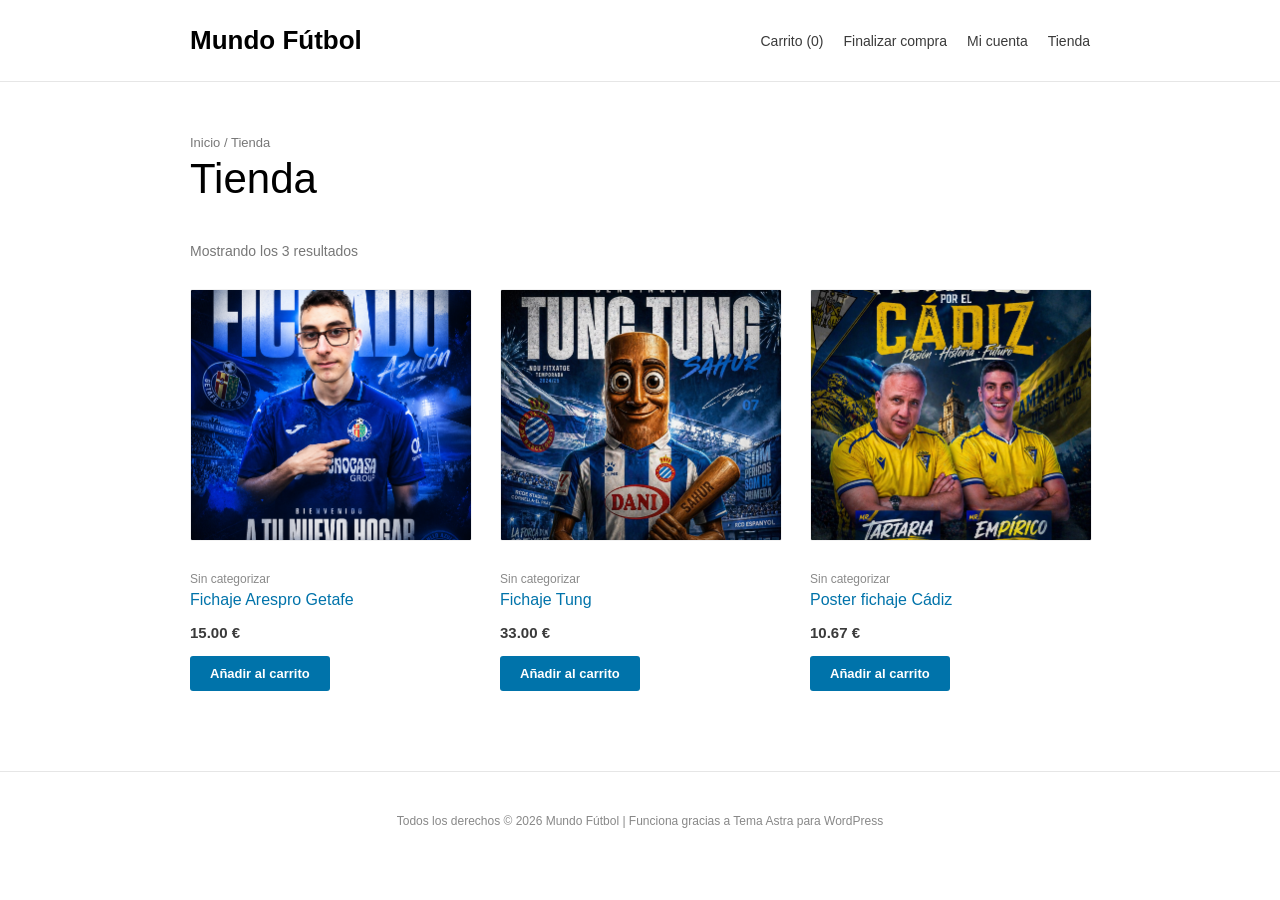
<file: index.html>
<!DOCTYPE html>
<html lang="es">
<head>
    <meta charset="UTF-8">
    <meta name="viewport" content="width=device-width, initial-scale=1.0">
    <title>Tienda - Mundo Fútbol</title>
    <link rel="stylesheet" href="style.css">
</head>
<body>

    <header>
        <div class="container header-container">
            <h1 class="logo" onclick="location.href='index.html'">Mundo Fútbol</h1>
            <nav>
                <ul>
                    <li><a href="carrito.html">Carrito (<span id="cart-count">0</span>)</a></li>
                    <li><a href="finalizar-compra.html">Finalizar compra</a></li>
                    <li><a href="#">Mi cuenta</a></li>
                    <li><a href="index.html">Tienda</a></li>
                </ul>
            </nav>
        </div>
    </header>

    <main class="container main-content">
        <p class="breadcrumb">Inicio / Tienda</p>
        <h2 class="page-title">Tienda</h2>
        <p class="results-meta">Mostrando los 3 resultados</p>

        <section class="products-grid">
            <div class="product-card">
                <div class="product-image-wrapper">
                    <img src="fotos/arespro.jpg.PNG" alt="Fichaje Arespro Getafe">
                </div>
                <div class="product-meta">
                    <p class="product-category">Sin categorizar</p>
                    <h3 class="product-title">Fichaje Arespro Getafe</h3>
                    <p class="product-price">15.00 €</p>
                </div>
                <button class="btn-add" onclick="addToCart('Fichaje Arespro Getafe', 15.00, 'fotos/arespro.jpg.PNG')">Añadir al carrito</button>
            </div>

            <div class="product-card">
                <div class="product-image-wrapper">
                    <img src="fotos/tung.jpg.png" alt="Fichaje Tung">
                </div>
                <div class="product-meta">
                    <p class="product-category">Sin categorizar</p>
                    <h3 class="product-title">Fichaje Tung</h3>
                    <p class="product-price">33.00 €</p>
                </div>
                <button class="btn-add" onclick="addToCart('Fichaje Tung', 33.00, 'fotos/tung.jpg.png')">Añadir al carrito</button>
            </div>

            <div class="product-card">
                <div class="product-image-wrapper">
                    <img src="fotos/cadiz.jpg.png" alt="Poster fichaje Cádiz">
                </div>
                <div class="product-meta">
                    <p class="product-category">Sin categorizar</p>
                    <h3 class="product-title">Poster fichaje Cádiz</h3>
                    <p class="product-price">10.67 €</p>
                </div>
                <button class="btn-add" onclick="addToCart('Poster fichaje Cádiz', 10.67, 'fotos/cadiz.jpg.png')">Añadir al carrito</button>
            </div>
        </section>
    </main>

    <footer>
        <div class="container">
            <p>Todos los derechos © 2026 Mundo Fútbol | Funciona gracias a Tema Astra para WordPress</p>
        </div>
    </footer>

    <script>
        function addToCart(name, price, img) {
            let cart = JSON.parse(localStorage.getItem('futbolCart')) || [];
            cart.push({name, price, img});
            localStorage.setItem('futbolCart', JSON.stringify(cart));
            updateCount();
            alert(`¡${name} añadido al carrito!`);
        }

        function updateCount() {
            let cart = JSON.parse(localStorage.getItem('futbolCart')) || [];
            document.getElementById('cart-count').innerText = cart.length;
        }

        window.onload = () => {
            updateCount();
        }
    </script>
</body>
</html>
</file>
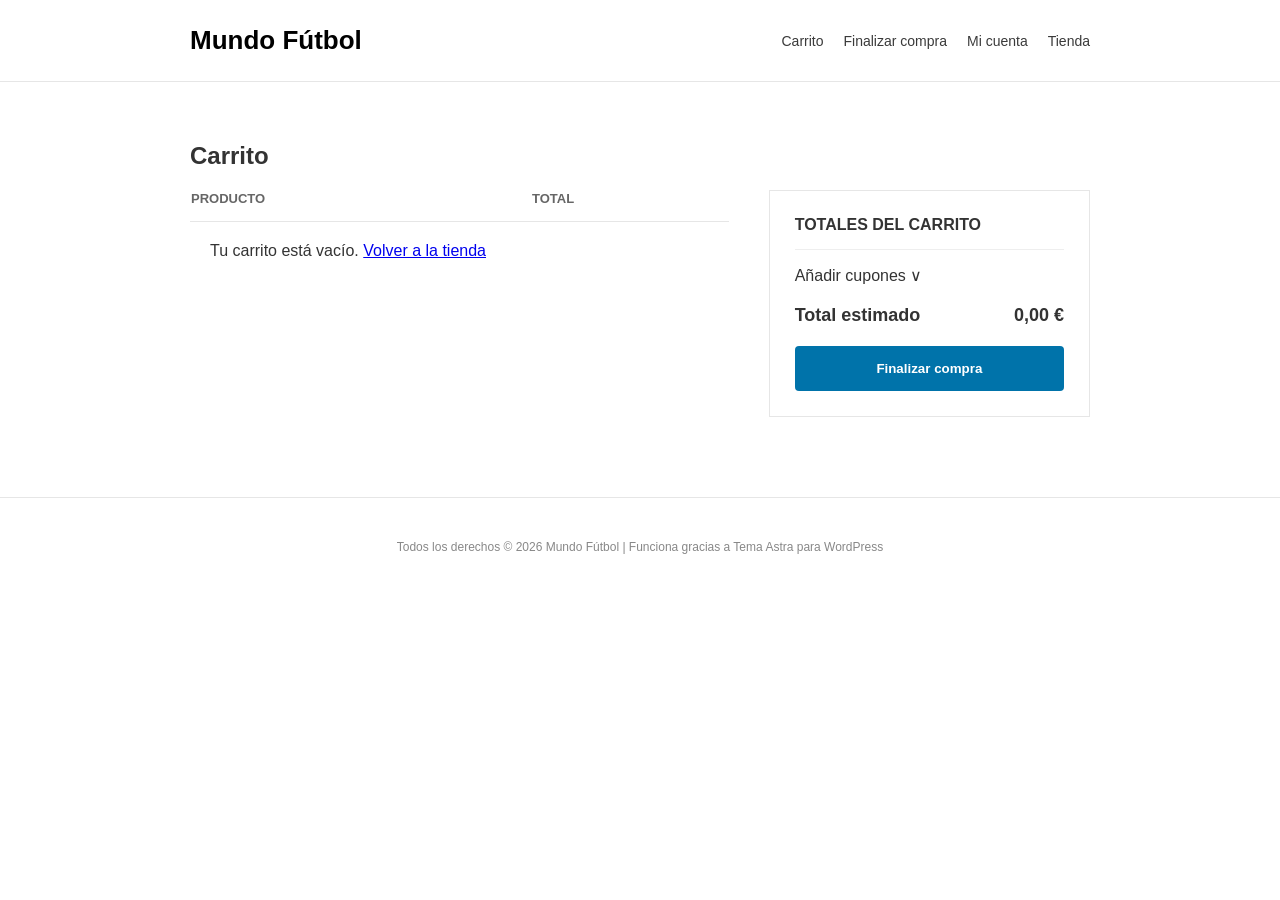
<file: carrito.html>
<!DOCTYPE html>
<html lang="es">
<head>
    <meta charset="UTF-8">
    <title>Carrito - Mundo Fútbol</title>
    <link rel="stylesheet" href="style.css">
</head>
<body class="cart-page">

    <div id="wp-admin-bar-sim">
        <div class="left">
            <span>Mundo Fútbol</span>
            <span>Editar la página</span>
        </div>
        <div class="right">Hola, Toni</div>
    </div>

    <header>
        <div class="container header-container">
            <h1 class="logo" onclick="location.href='index.html'">Mundo Fútbol</h1>
            <nav>
                <ul>
                    <li><a href="carrito.html">Carrito</a></li>
                    <li><a href="finalizar-compra.html">Finalizar compra</a></li>
                    <li><a href="#">Mi cuenta</a></li>
                    <li><a href="index.html">Tienda</a></li>
                </ul>
            </nav>
        </div>
    </header>

    <main class="container main-content">
        <h2 class="cart-title">Carrito</h2>
        
        <div class="cart-layout">
            <div class="cart-table-container">
                <table class="cart-table">
                    <thead>
                        <tr>
                            <th class="product-name">PRODUCTO</th>
                            <th class="product-total">TOTAL</th>
                        </tr>
                    </thead>
                    <tbody id="cart-items-body">
                        </tbody>
                </table>
            </div>

            <div class="cart-totals">
                <h3>TOTALES DEL CARRITO</h3>
                <div class="coupon-section">
                    <span>Añadir cupones</span>
                    <span class="arrow">∨</span>
                </div>
                <div class="total-row">
                    <span class="total-label">Total estimado</span>
                    <span class="total-amount" id="cart-final-total">0,00 €</span>
                </div>
                <button class="btn-checkout" onclick="location.href='finalizar-compra.html'">Finalizar compra</button>
            </div>
        </div>
    </main>

    <footer>
        <div class="container">
            <p>Todos los derechos © 2026 Mundo Fútbol | Funciona gracias a Tema Astra para WordPress</p>
        </div>
    </footer>

    <script>
        function renderCart() {
            let cart = JSON.parse(localStorage.getItem('futbolCart')) || [];
            let tbody = document.getElementById('cart-items-body');
            let totalDisplay = document.getElementById('cart-final-total');
            let total = 0;
            tbody.innerHTML = '';

            if (cart.length === 0) {
                tbody.innerHTML = '<tr><td colspan="2" style="padding: 20px;">Tu carrito está vacío. <a href="index.html">Volver a la tienda</a></td></tr>';
                totalDisplay.innerText = '0,00 €';
                return;
            }

            cart.forEach((item, index) => {
                total += item.price;
                
                // CORRECCIÓN DE IMAGEN: Si falla la ruta, busca en la carpeta /fotos/
                tbody.innerHTML += `
                    <tr>
                        <td class="product-info">
                            <img src="${item.img}" class="cart-thumb" onerror="this.src='fotos/${item.img.split('/').pop()}';">
                            <div class="details">
                                <a href="#" class="item-name">${item.name}</a>
                                <p class="item-price">${item.price.toFixed(2).replace('.', ',')} €</p>
                                <p class="item-desc">Poster del nuevo fichaje.</p>
                                <div class="qty-control">
                                    <button type="button" onclick="alert('Funcionalidad de cantidad en desarrollo')">-</button> 
                                    <input type="text" value="1" readonly> 
                                    <button type="button" onclick="alert('Funcionalidad de cantidad en desarrollo')">+</button>
                                    <span class="delete-icon" onclick="removeItem(${index})" title="Eliminar">🗑</span>
                                </div>
                            </div>
                        </td>
                        <td class="product-total-val">${item.price.toFixed(2).replace('.', ',')} €</td>
                    </tr>`;
            });
            totalDisplay.innerText = total.toFixed(2).replace('.', ',') + ' €';
        }

        function removeItem(index) {
            let cart = JSON.parse(localStorage.getItem('futbolCart')) || [];
            cart.splice(index, 1);
            localStorage.setItem('futbolCart', JSON.stringify(cart));
            renderCart();
            // Actualizamos el contador si tienes uno en el header
            if(window.updateCount) window.updateCount();
        }

        window.onload = renderCart;
    </script>
</body>
</html>
</file>
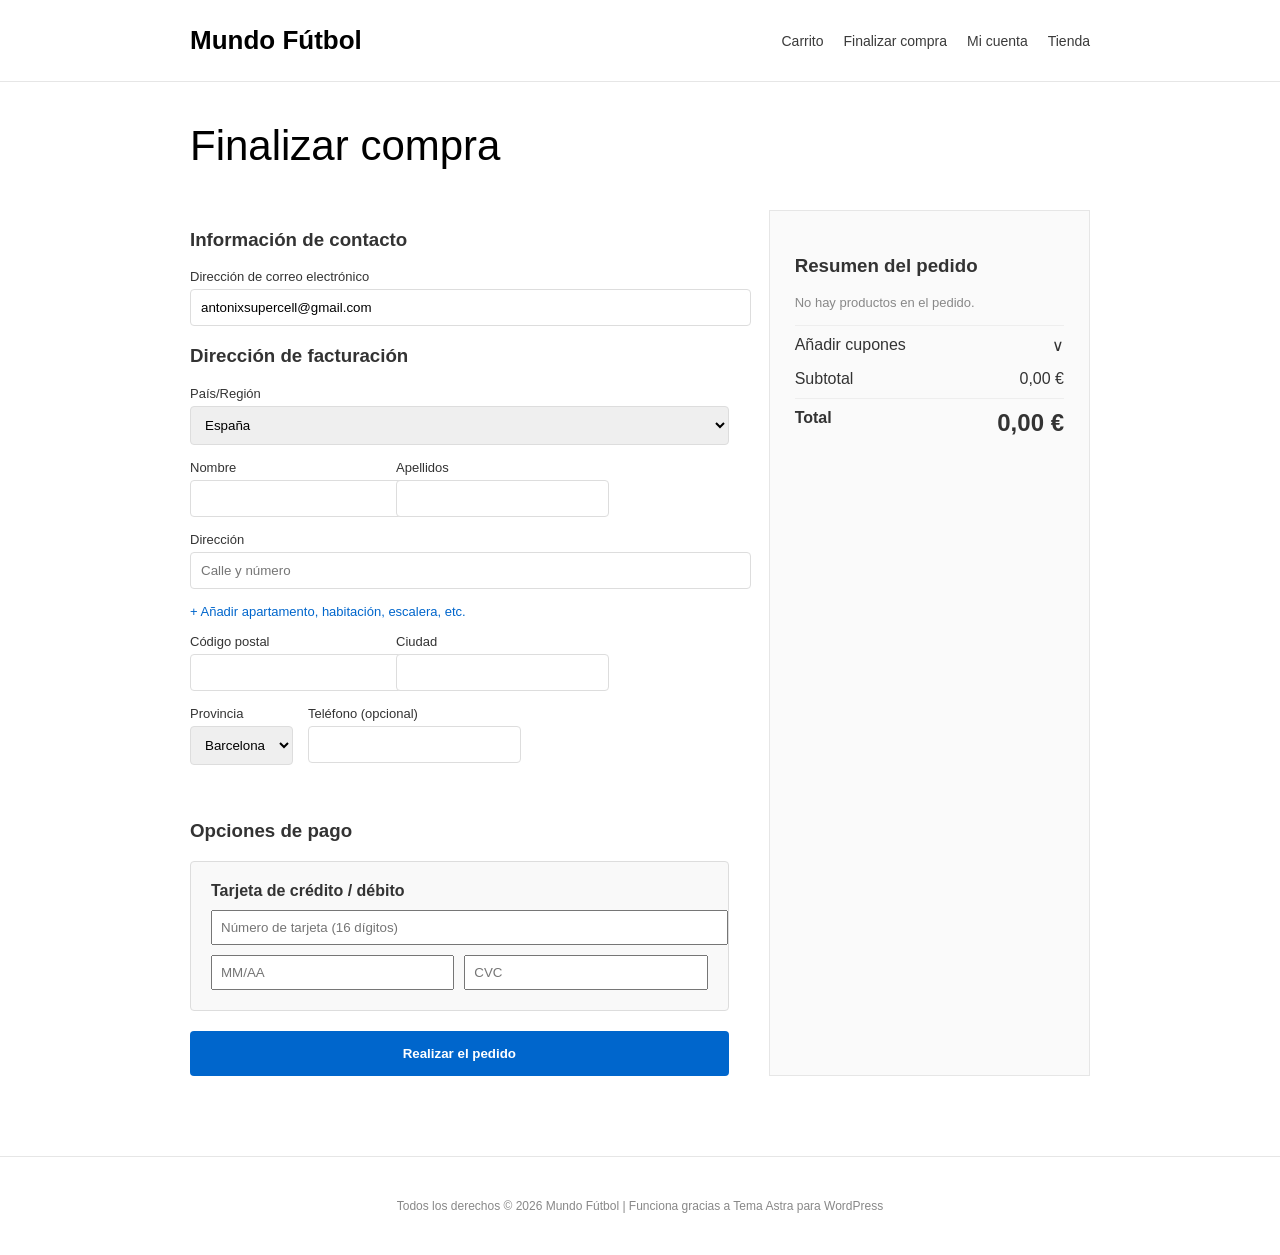
<file: finalizar-compra.html>
<!DOCTYPE html>
<html lang="es">
<head>
    <meta charset="UTF-8">
    <title>Finalizar compra - Mundo Fútbol</title>
    <link rel="stylesheet" href="style.css">
</head>
<body class="checkout-page">

    <div id="wp-admin-bar-sim">
        <div class="left">
            <span>Mundo Fútbol</span>
            <span style="margin-left:15px;">Editar la página</span>
        </div>
        <div class="right">Hola, Toni</div>
    </div>

    <header>
        <div class="container header-container">
            <h1 class="logo" onclick="location.href='index.html'">Mundo Fútbol</h1>
            <nav>
                <ul>
                    <li><a href="carrito.html">Carrito</a></li>
                    <li><a href="finalizar-compra.html">Finalizar compra</a></li>
                    <li><a href="#">Mi cuenta</a></li>
                    <li><a href="index.html">Tienda</a></li>
                </ul>
            </nav>
        </div>
    </header>

    <main class="container main-content">
        <h2 class="page-title">Finalizar compra</h2>
        
        <form class="checkout-layout" id="order-form">
            <div class="checkout-fields">
                <h3>Información de contacto</h3>
                <div class="field-group">
                    <label>Dirección de correo electrónico</label>
                    <input type="email" value="antonixsupercell@gmail.com" required>
                </div>

                <h3>Dirección de facturación</h3>
                <div class="field-group">
                    <label>País/Región</label>
                    <select><option>España</option></select>
                </div>

                <div class="field-row">
                    <div class="field-group">
                        <label>Nombre</label>
                        <input type="text" required>
                    </div>
                    <div class="field-group">
                        <label>Apellidos</label>
                        <input type="text" required>
                    </div>
                </div>

                <div class="field-group">
                    <label>Dirección</label>
                    <input type="text" placeholder="Calle y número" required>
                </div>

                <p class="add-extra" style="cursor:pointer; color:#0066cc; font-size:13px; margin-bottom:15px;">+ Añadir apartamento, habitación, escalera, etc.</p>

                <div class="field-row">
                    <div class="field-group">
                        <label>Código postal</label>
                        <input type="text" required>
                    </div>
                    <div class="field-group">
                        <label>Ciudad</label>
                        <input type="text" required>
                    </div>
                </div>

                <div class="field-row">
                    <div class="field-group">
                        <label>Provincia</label>
                        <select><option>Barcelona</option></select>
                    </div>
                    <div class="field-group">
                        <label>Teléfono (opcional)</label>
                        <input type="tel">
                    </div>
                </div>

                <div class="payment-methods" style="margin-top:40px;">
                    <h3>Opciones de pago</h3>
                    <div class="card-payment-box" style="border:1px solid #ddd; padding:20px; border-radius:4px; background:#f9f9f9;">
                        <label style="font-weight:bold; display:block; margin-bottom:10px;">Tarjeta de crédito / débito</label>
                        <div class="card-inputs">
                            <input type="text" placeholder="Número de tarjeta (16 dígitos)" maxlength="16" style="margin-bottom:10px; width:100%; padding:8px;">
                            <div class="field-row" style="display:flex; gap:10px;">
                                <input type="text" placeholder="MM/AA" style="width: 48%; padding:8px;">
                                <input type="text" placeholder="CVC" style="width: 48%; padding:8px;">
                            </div>
                        </div>
                    </div>
                </div>
                
                <button type="submit" class="btn-order" style="margin-top:20px; background:#0066cc; color:white; padding:15px 30px; border:none; border-radius:4px; cursor:pointer; width:100%; font-weight:bold;">Realizar el pedido</button>
            </div>

            <div class="order-summary-box">
                <h3>Resumen del pedido</h3>
                <div id="summary-items">
                    </div>
                
                <div class="coupon-section" style="border-top: 1px solid #eee; margin-top:15px; padding-top:10px; display:flex; justify-content:space-between; cursor:pointer;">
                    <span>Añadir cupones</span>
                    <span>∨</span>
                </div>

                <div class="summary-row" style="display:flex; justify-content:space-between; margin-top:15px;">
                    <span>Subtotal</span>
                    <span id="subtotal-val">0,00 €</span>
                </div>
                <div class="summary-row total" style="display:flex; justify-content:space-between; margin-top:10px; border-top:1px solid #eee; padding-top:10px; font-weight:bold;">
                    <span>Total</span>
                    <span id="total-val" style="font-size: 24px;">0,00 €</span>
                </div>
            </div>
        </form>
    </main>

    <footer>
        <div class="container">
            <p>Todos los derechos © 2026 Mundo Fútbol | Funciona gracias a Tema Astra para WordPress</p>
        </div>
    </footer>

    <script>
        function loadSummary() {
            let cart = JSON.parse(localStorage.getItem('futbolCart')) || [];
            let container = document.getElementById('summary-items');
            let subtotalDisplay = document.getElementById('subtotal-val');
            let totalDisplay = document.getElementById('total-val');
            let totalVal = 0;
            
            container.innerHTML = '';

            if (cart.length === 0) {
                container.innerHTML = '<p style="font-size:13px; color:#888;">No hay productos en el pedido.</p>';
            }

            cart.forEach(item => {
                totalVal += item.price;
                // CORRECCIÓN: Si item.img falla, intenta buscar en la carpeta fotos/
                container.innerHTML += `
                    <div class="summary-item" style="display:flex; gap:15px; margin-bottom:15px; align-items:center;">
                        <div style="position:relative;">
                            <img src="${item.img}" 
                                 onerror="this.src='fotos/${item.img.split('/').pop()}';"
                                 style="width:50px; height:50px; border-radius:4px; object-fit:cover; border:1px solid #ddd;">
                            <span style="position:absolute; top:-8px; right:-8px; background:#666; color:white; border-radius:50%; width:18px; height:18px; font-size:10px; display:flex; align-items:center; justify-content:center;">1</span>
                        </div>
                        <div style="flex:1;">
                            <p style="margin:0; font-size:14px; font-weight:500;">${item.name}</p>
                            <p style="margin:2px 0 0 0; font-size:11px; color:#777;">Poster del nuevo fichaje.</p>
                        </div>
                        <div style="font-size:14px; font-weight:500;">${item.price.toFixed(2).replace('.', ',')} €</div>
                    </div>`;
            });

            subtotalDisplay.innerText = totalVal.toFixed(2).replace('.', ',') + ' €';
            totalDisplay.innerText = totalVal.toFixed(2).replace('.', ',') + ' €';
        }

        document.getElementById('order-form').onsubmit = (e) => {
            e.preventDefault();
            alert("¡Pedido realizado con éxito! Gracias por tu compra.");
            localStorage.removeItem('futbolCart');
            location.href = 'index.html';
        };

        window.onload = loadSummary;
    </script>
</body>
</html>
</file>
<file: style.css>
/* --- VARIABLES Y RESET --- */
:root {
    --astra-blue: #0073aa;
    --text-color: #333;
    --border-color: #e6e6e6;
}

body {
    font-family: -apple-system, BlinkMacSystemFont, "Segoe UI", Roboto, "Helvetica Neue", sans-serif;
    margin: 0;
    padding: 0; /* Eliminado el espacio de la barra negra */
    color: var(--text-color);
    background-color: #fff;
    -webkit-font-smoothing: antialiased;
}

/* --- OCULTAR ELEMENTOS ANTIGUOS (Barra Admin y Cookies) --- */
#wp-admin-bar-sim, 
#cookie-banner, 
.cookie-overlay {
    display: none !important;
}

/* --- CONTENEDOR PRINCIPAL --- */
.container {
    max-width: 900px; 
    margin: 0 auto;
    padding: 0 20px;
}

/* --- HEADER Y MENÚ --- */
header {
    background: #fff;
    padding: 25px 0; /* Un poco más de aire arriba */
    border-bottom: 1px solid var(--border-color);
}

.header-container {
    display: flex;
    justify-content: space-between;
    align-items: center;
}

.logo {
    font-size: 26px;
    font-weight: 700;
    margin: 0;
    color: #000;
    text-decoration: none;
    cursor: pointer;
}

nav ul {
    list-style: none;
    margin: 0;
    padding: 0;
    display: flex;
    gap: 20px;
}

nav a {
    text-decoration: none;
    color: #3a3a3a;
    font-size: 14px;
    font-weight: 400;
}

/* --- CONTENIDO PRINCIPAL --- */
.main-content {
    padding: 40px 0 80px 0;
}

.breadcrumb {
    color: #777;
    font-size: 13px;
    margin-bottom: 5px;
}

h2.page-title {
    font-size: 42px;
    font-weight: 500;
    color: #000;
    margin: 0 0 40px 0;
}

.results-meta {
    font-size: 14px;
    color: #777;
    margin-bottom: 30px;
}

/* --- GRID DE PRODUCTOS --- */
.products-grid {
    display: grid;
    grid-template-columns: repeat(3, 1fr);
    gap: 30px;
}

.product-card {
    background: #fff;
    text-align: left;
    display: flex;
    flex-direction: column;
}

.product-image-wrapper {
    width: 100%;
    margin-bottom: 15px;
}

.product-card img {
    width: 100%;
    height: 250px; /* Tamaño fijo para que todas las fichas sean iguales */
    object-fit: cover;
    border-radius: 2px;
    border: 1px solid rgba(0,0,0,0.05);
}

.product-category {
    color: #8a8a8a;
    font-size: 12px;
    margin-bottom: 5px;
}

.product-title {
    color: var(--astra-blue);
    font-size: 16px;
    font-weight: 400;
    margin: 0 0 10px 0;
}

.product-price {
    font-size: 15px;
    font-weight: 700;
    color: #3a3a3a;
    margin-bottom: 15px;
}

/* --- BOTÓN AÑADIR --- */
.btn-add {
    background-color: var(--astra-blue);
    color: #fff;
    border: none;
    padding: 10px 20px;
    font-size: 13px;
    font-weight: 600;
    border-radius: 3px;
    cursor: pointer;
    width: fit-content;
}

.btn-add:hover {
    background-color: #005177;
}

/* --- DISEÑO DEL CARRITO --- */
.cart-layout {
    display: flex;
    gap: 40px;
}

.cart-table-container { flex: 2; }
.cart-totals { flex: 1; border: 1px solid #e6e6e6; padding: 25px; background: #fff; }

.cart-table {
    width: 100%;
    border-collapse: collapse;
}

.cart-table th {
    text-align: left;
    font-size: 13px;
    color: #666;
    padding-bottom: 15px;
    border-bottom: 1px solid #e6e6e6;
}

.product-info {
    display: flex;
    gap: 20px;
    padding: 20px 0;
}

.cart-thumb { width: 70px; height: 70px; object-fit: cover; border-radius: 4px; }

.item-name { color: var(--astra-blue); text-decoration: none; font-weight: 500; }

.delete-icon { cursor: pointer; font-size: 18px; margin-top: 10px; display: inline-block; }

/* TOTALES */
.cart-totals h3 { font-size: 16px; margin-top: 0; padding-bottom: 15px; border-bottom: 1px solid #eee; }

.total-row {
    display: flex;
    justify-content: space-between;
    padding: 20px 0;
    font-weight: bold;
    font-size: 18px;
}

.btn-checkout {
    background-color: var(--astra-blue);
    color: white;
    width: 100%;
    padding: 15px;
    border: none;
    border-radius: 4px;
    font-weight: bold;
    cursor: pointer;
}

/* --- FINALIZAR COMPRA --- */
.checkout-layout {
    display: flex;
    gap: 40px;
}

.checkout-fields { flex: 2; }
.order-summary-box { flex: 1; border: 1px solid #e6e6e6; padding: 25px; background: #fafafa; }

.field-group { margin-bottom: 15px; }
.field-group label { display: block; font-size: 13px; margin-bottom: 5px; }
.field-group input, .field-group select {
    width: 100%;
    padding: 10px;
    border: 1px solid #ddd;
    border-radius: 4px;
}

.field-row { display: flex; gap: 15px; }

/* FOOTER */
footer {
    border-top: 1px solid var(--border-color);
    padding: 30px 0;
    font-size: 12px;
    color: #888;
    text-align: center;
}
</file>
